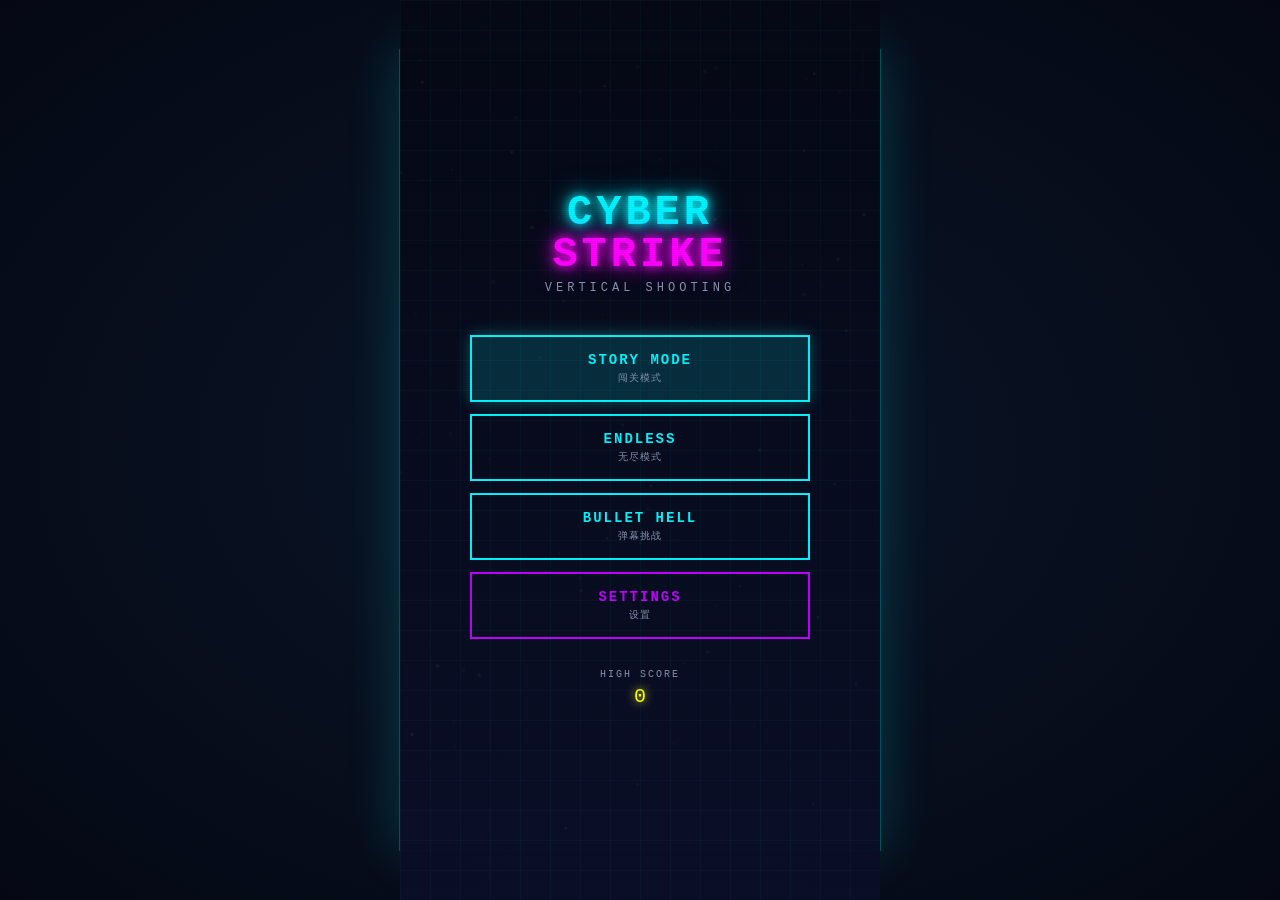
<file: game/index.html>
<!DOCTYPE html>
<html lang="zh-CN">
<head>
  <meta charset="UTF-8">
  <meta name="viewport" content="width=device-width, initial-scale=1.0, user-scalable=no">
  <title>CYBER STRIKE - 飞机大战</title>
  <link rel="stylesheet" href="css/style.css">
</head>
<body>
  <div id="game-container">
    <canvas id="game-canvas"></canvas>
    
    <div id="hud" class="hidden">
      <div class="hud-top">
        <div class="hud-left">
          <div class="score-display">
            <span class="label">SCORE</span>
            <span id="score-value">0</span>
          </div>
          <div class="combo-display" id="combo-display">
            <span class="combo-multiplier">x1</span>
            <span class="combo-label">COMBO</span>
          </div>
        </div>
        <div class="hud-right">
          <div class="health-bar">
            <div class="health-label">HP</div>
            <div class="health-bar-container">
              <div class="health-bar-fill" id="health-fill"></div>
            </div>
          </div>
          <div class="shield-indicator" id="shield-indicator">
            <span class="shield-icon">◇</span>
            <span>SHIELD</span>
          </div>
        </div>
      </div>
      
      <div class="boss-bar-container hidden" id="boss-bar-container">
        <div class="boss-name" id="boss-name">BOSS</div>
        <div class="boss-hp-bar">
          <div class="boss-hp-fill" id="boss-hp-fill"></div>
        </div>
      </div>
      
      <div class="hud-bottom">
        <div class="weapon-display">
          <span class="weapon-icon" id="weapon-icon">⚡</span>
          <span class="weapon-name" id="weapon-name">LASER</span>
          <span class="weapon-level" id="weapon-level">LV.1</span>
        </div>
        <div class="skill-container">
          <div class="skill-bar-container">
            <div class="skill-bar-fill" id="skill-fill"></div>
            <span class="skill-label">ULTIMATE</span>
          </div>
          <span class="skill-key">[SPACE]</span>
        </div>
        <div class="pause-btn" id="pause-btn">⏸</div>
      </div>
    </div>
    
    <div id="main-menu" class="menu-screen">
      <div class="menu-content">
        <h1 class="game-title">
          <span class="title-cyber">CYBER</span>
          <span class="title-strike">STRIKE</span>
        </h1>
        <p class="game-subtitle">VERTICAL SHOOTING</p>
        
        <div class="menu-buttons">
          <button class="cyber-btn primary" data-mode="story">
            <span class="btn-text">STORY MODE</span>
            <span class="btn-sub">闯关模式</span>
          </button>
          <button class="cyber-btn" data-mode="endless">
            <span class="btn-text">ENDLESS</span>
            <span class="btn-sub">无尽模式</span>
          </button>
          <button class="cyber-btn" data-mode="bullet">
            <span class="btn-text">BULLET HELL</span>
            <span class="btn-sub">弹幕挑战</span>
          </button>
          <button class="cyber-btn secondary" id="settings-btn">
            <span class="btn-text">SETTINGS</span>
            <span class="btn-sub">设置</span>
          </button>
        </div>
        
        <div class="high-score-display">
          <span class="hs-label">HIGH SCORE</span>
          <span class="hs-value" id="high-score">0</span>
        </div>
      </div>
      
      <div class="scanlines"></div>
      <div class="grid-bg"></div>
    </div>
    
    <div id="level-select" class="menu-screen hidden">
      <div class="menu-content">
        <h2 class="menu-title">SELECT LEVEL</h2>
        <div class="level-grid" id="level-grid"></div>
        <button class="cyber-btn back-btn" id="back-to-menu">← BACK</button>
      </div>
    </div>
    
    <div id="pause-menu" class="menu-screen hidden">
      <div class="menu-content pause-content">
        <h2 class="menu-title">PAUSED</h2>
        <div class="menu-buttons">
          <button class="cyber-btn primary" id="resume-btn">
            <span class="btn-text">RESUME</span>
            <span class="btn-sub">继续游戏</span>
          </button>
          <button class="cyber-btn" id="restart-btn">
            <span class="btn-text">RESTART</span>
            <span class="btn-sub">重新开始</span>
          </button>
          <button class="cyber-btn secondary" id="quit-btn">
            <span class="btn-text">QUIT</span>
            <span class="btn-sub">返回主菜单</span>
          </button>
        </div>
      </div>
    </div>
    
    <div id="game-over" class="menu-screen hidden">
      <div class="menu-content">
        <h2 class="menu-title gameover-title">GAME OVER</h2>
        <div class="result-stats">
          <div class="stat-item">
            <span class="stat-label">FINAL SCORE</span>
            <span class="stat-value" id="final-score">0</span>
          </div>
          <div class="stat-item">
            <span class="stat-label">HIGH SCORE</span>
            <span class="stat-value" id="final-high-score">0</span>
          </div>
          <div class="stat-item">
            <span class="stat-label">KILLS</span>
            <span class="stat-value" id="final-kills">0</span>
          </div>
        </div>
        <div class="menu-buttons">
          <button class="cyber-btn primary" id="retry-btn">
            <span class="btn-text">RETRY</span>
            <span class="btn-sub">再来一次</span>
          </button>
          <button class="cyber-btn secondary" id="gameover-menu-btn">
            <span class="btn-text">MENU</span>
            <span class="btn-sub">返回菜单</span>
          </button>
        </div>
      </div>
    </div>
    
    <div id="victory" class="menu-screen hidden">
      <div class="menu-content">
        <h2 class="menu-title victory-title">VICTORY!</h2>
        <div class="stars-display" id="stars-display">
          <span class="star">★</span>
          <span class="star">★</span>
          <span class="star">★</span>
        </div>
        <div class="result-stats">
          <div class="stat-item">
            <span class="stat-label">SCORE</span>
            <span class="stat-value" id="victory-score">0</span>
          </div>
          <div class="stat-item">
            <span class="stat-label">TIME</span>
            <span class="stat-value" id="victory-time">00:00</span>
          </div>
        </div>
        <div class="menu-buttons">
          <button class="cyber-btn primary" id="next-level-btn">
            <span class="btn-text">NEXT LEVEL</span>
            <span class="btn-sub">下一关</span>
          </button>
          <button class="cyber-btn secondary" id="victory-menu-btn">
            <span class="btn-text">MENU</span>
            <span class="btn-sub">返回菜单</span>
          </button>
        </div>
      </div>
    </div>
    
    <div id="settings-panel" class="menu-screen hidden">
      <div class="menu-content">
        <h2 class="menu-title">SETTINGS</h2>
        <div class="settings-list">
          <div class="setting-item">
            <span class="setting-label">BGM VOLUME</span>
            <div class="slider-container">
              <input type="range" id="bgm-volume" min="0" max="100" value="50">
              <span class="slider-value" id="bgm-volume-value">50%</span>
            </div>
          </div>
          <div class="setting-item">
            <span class="setting-label">SFX VOLUME</span>
            <div class="slider-container">
              <input type="range" id="sfx-volume" min="0" max="100" value="70">
              <span class="slider-value" id="sfx-volume-value">70%</span>
            </div>
          </div>
          <div class="setting-item">
            <span class="setting-label">DIFFICULTY</span>
            <div class="difficulty-btns">
              <button class="diff-btn active" data-diff="easy">EASY</button>
              <button class="diff-btn" data-diff="normal">NORMAL</button>
              <button class="diff-btn" data-diff="hard">HARD</button>
            </div>
          </div>
          <div class="setting-item">
            <span class="setting-label">SCREEN SHAKE</span>
            <div class="toggle-switch" id="shake-toggle">
              <div class="toggle-knob"></div>
            </div>
          </div>
        </div>
        <button class="cyber-btn back-btn" id="settings-back">← BACK</button>
      </div>
    </div>
    
    <div id="boss-warning" class="boss-warning hidden">
      <div class="warning-text">WARNING</div>
      <div class="warning-sub">INCOMING BOSS</div>
    </div>
  </div>
  
  <script src="js/core/Utils.js"></script>
  <script src="js/core/Input.js"></script>
  <script src="js/core/Game.js"></script>
  <script src="js/entities/Particle.js"></script>
  <script src="js/entities/Bullet.js"></script>
  <script src="js/entities/PowerUp.js"></script>
  <script src="js/entities/Player.js"></script>
  <script src="js/entities/Enemy.js"></script>
  <script src="js/entities/Boss.js"></script>
  <script src="js/systems/ParticleSystem.js"></script>
  <script src="js/systems/CollisionSystem.js"></script>
  <script src="js/systems/WeaponSystem.js"></script>
  <script src="js/systems/AudioSystem.js"></script>
  <script src="js/systems/UISystem.js"></script>
  <script src="js/data/weapons.js"></script>
  <script src="js/data/enemies.js"></script>
  <script src="js/data/bosses.js"></script>
  <script src="js/data/levels.js"></script>
  <script src="js/main.js"></script>
</body>
</html>
</file>
<file: game/css/style.css>
:root {
  --cyan: #00f5ff;
  --magenta: #ff00ff;
  --purple: #bf00ff;
  --red: #ff0040;
  --green: #00ff88;
  --yellow: #ffff00;
  --bg-dark: #0a0e27;
  --bg-darker: #050814;
  --bg-panel: rgba(10, 14, 39, 0.9);
  --border-glow: rgba(0, 245, 255, 0.5);
  --text-primary: #ffffff;
  --text-secondary: #8892b0;
  --glow-cyan: 0 0 10px var(--cyan), 0 0 20px var(--cyan), 0 0 40px rgba(0, 245, 255, 0.3);
  --glow-magenta: 0 0 10px var(--magenta), 0 0 20px var(--magenta), 0 0 40px rgba(255, 0, 255, 0.3);
}

* {
  margin: 0;
  padding: 0;
  box-sizing: border-box;
}

@font-face {
  font-family: 'CyberFont';
  src: local('Orbitron'), local('Rajdhani'), local('Courier New');
}

body {
  background: var(--bg-darker);
  font-family: 'Orbitron', 'Rajdhani', 'Courier New', monospace;
  overflow: hidden;
  user-select: none;
  -webkit-user-select: none;
  color: var(--text-primary);
}

#game-container {
  position: relative;
  width: 100vw;
  height: 100vh;
  display: flex;
  align-items: center;
  justify-content: center;
  background: radial-gradient(ellipse at center, #0a1628 0%, #050814 100%);
}

#game-canvas {
  display: block;
  background: var(--bg-darker);
  box-shadow: 0 0 50px rgba(0, 245, 255, 0.2), inset 0 0 100px rgba(0, 0, 0, 0.5);
  border: 1px solid rgba(0, 245, 255, 0.3);
}

.hidden {
  display: none !important;
}

#hud {
  position: absolute;
  top: 0;
  left: 50%;
  transform: translateX(-50%);
  width: 100%;
  max-width: 480px;
  height: 100%;
  pointer-events: none;
  z-index: 10;
}

.hud-top {
  position: absolute;
  top: 10px;
  left: 10px;
  right: 10px;
  display: flex;
  justify-content: space-between;
  align-items: flex-start;
}

.hud-left {
  display: flex;
  flex-direction: column;
  gap: 8px;
}

.score-display {
  display: flex;
  flex-direction: column;
}

.score-display .label {
  font-size: 10px;
  color: var(--cyan);
  letter-spacing: 2px;
  text-shadow: 0 0 5px var(--cyan);
}

#score-value {
  font-size: 24px;
  font-weight: bold;
  color: #fff;
  text-shadow: 0 0 10px var(--cyan);
  font-family: 'Courier New', monospace;
}

.combo-display {
  display: flex;
  align-items: baseline;
  gap: 5px;
  opacity: 0;
  transition: opacity 0.3s;
}

.combo-display.active {
  opacity: 1;
}

.combo-multiplier {
  font-size: 18px;
  font-weight: bold;
  color: var(--yellow);
  text-shadow: 0 0 10px var(--yellow);
}

.combo-label {
  font-size: 10px;
  color: var(--yellow);
  letter-spacing: 1px;
}

.hud-right {
  display: flex;
  flex-direction: column;
  align-items: flex-end;
  gap: 8px;
}

.health-bar {
  display: flex;
  align-items: center;
  gap: 8px;
}

.health-label {
  font-size: 10px;
  color: var(--red);
  letter-spacing: 1px;
  text-shadow: 0 0 5px var(--red);
}

.health-bar-container {
  width: 100px;
  height: 12px;
  background: rgba(255, 0, 64, 0.2);
  border: 1px solid var(--red);
  position: relative;
  box-shadow: 0 0 10px rgba(255, 0, 64, 0.3);
}

.health-bar-fill {
  height: 100%;
  background: linear-gradient(90deg, var(--red), #ff4466);
  transition: width 0.3s;
  box-shadow: 0 0 10px var(--red);
}

.shield-indicator {
  display: flex;
  align-items: center;
  gap: 5px;
  font-size: 10px;
  color: var(--cyan);
  text-shadow: 0 0 5px var(--cyan);
  opacity: 0;
  transition: opacity 0.3s;
}

.shield-indicator.active {
  opacity: 1;
}

.shield-icon {
  font-size: 16px;
}

.boss-bar-container {
  position: absolute;
  top: 60px;
  left: 50%;
  transform: translateX(-50%);
  width: 85%;
  text-align: center;
}

.boss-name {
  font-size: 14px;
  color: var(--red);
  letter-spacing: 3px;
  text-shadow: 0 0 10px var(--red);
  margin-bottom: 5px;
  animation: bossNamePulse 1s infinite;
}

@keyframes bossNamePulse {
  0%, 100% { opacity: 1; }
  50% { opacity: 0.6; }
}

.boss-hp-bar {
  width: 100%;
  height: 14px;
  background: rgba(255, 0, 64, 0.2);
  border: 2px solid var(--red);
  position: relative;
  box-shadow: 0 0 15px rgba(255, 0, 64, 0.5);
}

.boss-hp-fill {
  height: 100%;
  background: linear-gradient(90deg, var(--red), var(--magenta), var(--red));
  background-size: 200% 100%;
  animation: hpShimmer 2s linear infinite;
  transition: width 0.3s;
}

@keyframes hpShimmer {
  0% { background-position: 0% 0%; }
  100% { background-position: 200% 0%; }
}

.hud-bottom {
  position: absolute;
  bottom: 10px;
  left: 10px;
  right: 10px;
  display: flex;
  justify-content: space-between;
  align-items: center;
}

.weapon-display {
  display: flex;
  align-items: center;
  gap: 6px;
  padding: 5px 10px;
  background: rgba(0, 245, 255, 0.1);
  border: 1px solid rgba(0, 245, 255, 0.3);
}

.weapon-icon {
  font-size: 16px;
  color: var(--cyan);
  text-shadow: 0 0 5px var(--cyan);
}

.weapon-name {
  font-size: 11px;
  color: var(--cyan);
  letter-spacing: 1px;
}

.weapon-level {
  font-size: 10px;
  color: var(--yellow);
  text-shadow: 0 0 5px var(--yellow);
}

.skill-container {
  display: flex;
  align-items: center;
  gap: 8px;
}

.skill-bar-container {
  width: 120px;
  height: 10px;
  background: rgba(191, 0, 255, 0.2);
  border: 1px solid var(--purple);
  position: relative;
  box-shadow: 0 0 10px rgba(191, 0, 255, 0.3);
}

.skill-bar-fill {
  height: 100%;
  background: linear-gradient(90deg, var(--purple), var(--magenta));
  width: 0%;
  transition: width 0.2s;
  box-shadow: 0 0 10px var(--purple);
}

.skill-bar-container.ready .skill-bar-fill {
  animation: skillReady 0.5s infinite alternate;
}

@keyframes skillReady {
  from { box-shadow: 0 0 10px var(--purple); }
  to { box-shadow: 0 0 20px var(--magenta), 0 0 30px var(--purple); }
}

.skill-label {
  position: absolute;
  top: 50%;
  left: 50%;
  transform: translate(-50%, -50%);
  font-size: 8px;
  color: #fff;
  letter-spacing: 1px;
  white-space: nowrap;
}

.skill-key {
  font-size: 10px;
  color: var(--text-secondary);
}

.pause-btn {
  pointer-events: auto;
  width: 30px;
  height: 30px;
  display: flex;
  align-items: center;
  justify-content: center;
  background: rgba(0, 245, 255, 0.1);
  border: 1px solid rgba(0, 245, 255, 0.3);
  color: var(--cyan);
  cursor: pointer;
  transition: all 0.2s;
}

.pause-btn:hover {
  background: rgba(0, 245, 255, 0.3);
  box-shadow: 0 0 10px var(--cyan);
}

.menu-screen {
  position: absolute;
  top: 0;
  left: 50%;
  transform: translateX(-50%);
  width: 100%;
  max-width: 480px;
  height: 100%;
  display: flex;
  align-items: center;
  justify-content: center;
  z-index: 100;
  background: linear-gradient(180deg, rgba(5, 8, 20, 0.95) 0%, rgba(10, 14, 39, 0.95) 100%);
}

.menu-content {
  text-align: center;
  padding: 30px;
  width: 100%;
  max-width: 400px;
}

.game-title {
  font-size: 42px;
  margin-bottom: 5px;
  line-height: 1;
  letter-spacing: 4px;
}

.title-cyber {
  display: block;
  color: var(--cyan);
  text-shadow: var(--glow-cyan);
  animation: titleGlitch 3s infinite;
}

.title-strike {
  display: block;
  color: var(--magenta);
  text-shadow: var(--glow-magenta);
  animation: titleGlitch 3s infinite 0.5s;
}

@keyframes titleGlitch {
  0%, 90%, 100% { transform: translateX(0); opacity: 1; }
  91% { transform: translateX(-2px); opacity: 0.8; }
  92% { transform: translateX(2px); opacity: 0.9; }
  93% { transform: translateX(-1px); opacity: 1; }
}

.game-subtitle {
  font-size: 12px;
  color: var(--text-secondary);
  letter-spacing: 4px;
  margin-bottom: 40px;
}

.menu-title {
  font-size: 28px;
  color: var(--cyan);
  text-shadow: var(--glow-cyan);
  margin-bottom: 30px;
  letter-spacing: 3px;
}

.gameover-title {
  color: var(--red);
  text-shadow: var(--glow-magenta);
}

.victory-title {
  color: var(--green);
  text-shadow: 0 0 10px var(--green), 0 0 20px var(--green);
}

.menu-buttons {
  display: flex;
  flex-direction: column;
  gap: 12px;
  margin-bottom: 30px;
}

.cyber-btn {
  position: relative;
  padding: 15px 25px;
  background: transparent;
  border: 2px solid var(--cyan);
  color: var(--cyan);
  font-family: inherit;
  font-size: 14px;
  cursor: pointer;
  letter-spacing: 2px;
  transition: all 0.3s;
  overflow: hidden;
}

.cyber-btn::before {
  content: '';
  position: absolute;
  top: 0;
  left: -100%;
  width: 100%;
  height: 100%;
  background: linear-gradient(90deg, transparent, rgba(0, 245, 255, 0.3), transparent);
  transition: left 0.5s;
}

.cyber-btn:hover::before {
  left: 100%;
}

.cyber-btn:hover {
  background: rgba(0, 245, 255, 0.1);
  box-shadow: 0 0 20px rgba(0, 245, 255, 0.5), inset 0 0 20px rgba(0, 245, 255, 0.1);
  transform: scale(1.02);
}

.cyber-btn:active {
  transform: scale(0.98);
}

.cyber-btn.primary {
  background: rgba(0, 245, 255, 0.15);
  border-color: var(--cyan);
  box-shadow: 0 0 15px rgba(0, 245, 255, 0.3);
}

.cyber-btn.secondary {
  border-color: var(--purple);
  color: var(--purple);
}

.cyber-btn.secondary:hover {
  background: rgba(191, 0, 255, 0.1);
  box-shadow: 0 0 20px rgba(191, 0, 255, 0.5);
}

.cyber-btn .btn-text {
  display: block;
  font-weight: bold;
}

.cyber-btn .btn-sub {
  display: block;
  font-size: 10px;
  color: var(--text-secondary);
  margin-top: 3px;
  letter-spacing: 1px;
}

.back-btn {
  padding: 10px 20px;
  font-size: 12px;
}

.high-score-display {
  display: flex;
  flex-direction: column;
  align-items: center;
  gap: 5px;
}

.hs-label {
  font-size: 10px;
  color: var(--text-secondary);
  letter-spacing: 2px;
}

.hs-value {
  font-size: 20px;
  color: var(--yellow);
  text-shadow: 0 0 10px var(--yellow);
  font-family: 'Courier New', monospace;
}

.result-stats {
  display: flex;
  flex-direction: column;
  gap: 15px;
  margin-bottom: 30px;
}

.stat-item {
  display: flex;
  justify-content: space-between;
  padding: 10px 20px;
  background: rgba(0, 245, 255, 0.05);
  border: 1px solid rgba(0, 245, 255, 0.2);
}

.stat-label {
  font-size: 11px;
  color: var(--text-secondary);
  letter-spacing: 2px;
}

.stat-value {
  font-size: 16px;
  color: var(--cyan);
  text-shadow: 0 0 5px var(--cyan);
  font-family: 'Courier New', monospace;
}

.stars-display {
  margin-bottom: 20px;
}

.star {
  font-size: 36px;
  color: var(--yellow);
  text-shadow: 0 0 15px var(--yellow);
  margin: 0 5px;
  animation: starPop 0.5s ease-out backwards;
}

.star:nth-child(1) { animation-delay: 0.2s; }
.star:nth-child(2) { animation-delay: 0.4s; }
.star:nth-child(3) { animation-delay: 0.6s; }

.star.earned {
  color: var(--yellow);
}

.star:not(.earned) {
  color: rgba(255, 255, 255, 0.2);
  text-shadow: none;
}

@keyframes starPop {
  0% { transform: scale(0) rotate(-180deg); opacity: 0; }
  50% { transform: scale(1.2) rotate(10deg); }
  100% { transform: scale(1) rotate(0); opacity: 1; }
}

.level-grid {
  display: grid;
  grid-template-columns: repeat(3, 1fr);
  gap: 12px;
  margin-bottom: 25px;
}

.level-btn {
  aspect-ratio: 1;
  background: rgba(0, 245, 255, 0.05);
  border: 2px solid rgba(0, 245, 255, 0.3);
  color: var(--cyan);
  font-family: inherit;
  font-size: 20px;
  cursor: pointer;
  display: flex;
  flex-direction: column;
  align-items: center;
  justify-content: center;
  gap: 4px;
  transition: all 0.3s;
}

.level-btn:hover:not(.locked) {
  border-color: var(--cyan);
  background: rgba(0, 245, 255, 0.15);
  box-shadow: 0 0 15px rgba(0, 245, 255, 0.4);
  transform: scale(1.05);
}

.level-btn.locked {
  opacity: 0.4;
  cursor: not-allowed;
  border-color: var(--text-secondary);
  color: var(--text-secondary);
}

.level-btn .level-num {
  font-size: 24px;
  font-weight: bold;
}

.level-btn .level-stars {
  font-size: 10px;
  color: var(--yellow);
}

.settings-list {
  display: flex;
  flex-direction: column;
  gap: 20px;
  margin-bottom: 25px;
}

.setting-item {
  display: flex;
  justify-content: space-between;
  align-items: center;
  padding: 10px 0;
  border-bottom: 1px solid rgba(0, 245, 255, 0.1);
}

.setting-label {
  font-size: 12px;
  color: var(--text-secondary);
  letter-spacing: 1px;
}

.slider-container {
  display: flex;
  align-items: center;
  gap: 10px;
}

input[type="range"] {
  width: 100px;
  height: 4px;
  -webkit-appearance: none;
  background: rgba(0, 245, 255, 0.2);
  outline: none;
}

input[type="range"]::-webkit-slider-thumb {
  -webkit-appearance: none;
  width: 14px;
  height: 14px;
  background: var(--cyan);
  border-radius: 50%;
  cursor: pointer;
  box-shadow: 0 0 10px var(--cyan);
}

.slider-value {
  font-size: 11px;
  color: var(--cyan);
  width: 35px;
  text-align: right;
  font-family: 'Courier New', monospace;
}

.difficulty-btns {
  display: flex;
  gap: 5px;
}

.diff-btn {
  padding: 6px 12px;
  background: transparent;
  border: 1px solid var(--text-secondary);
  color: var(--text-secondary);
  font-family: inherit;
  font-size: 10px;
  cursor: pointer;
  letter-spacing: 1px;
  transition: all 0.2s;
}

.diff-btn:hover {
  border-color: var(--cyan);
  color: var(--cyan);
}

.diff-btn.active {
  border-color: var(--cyan);
  background: rgba(0, 245, 255, 0.15);
  color: var(--cyan);
  box-shadow: 0 0 10px rgba(0, 245, 255, 0.3);
}

.toggle-switch {
  width: 40px;
  height: 22px;
  background: rgba(255, 255, 255, 0.1);
  border: 1px solid var(--text-secondary);
  position: relative;
  cursor: pointer;
  transition: all 0.3s;
}

.toggle-switch.active {
  background: rgba(0, 245, 255, 0.2);
  border-color: var(--cyan);
}

.toggle-knob {
  position: absolute;
  top: 2px;
  left: 2px;
  width: 16px;
  height: 16px;
  background: var(--text-secondary);
  transition: all 0.3s;
}

.toggle-switch.active .toggle-knob {
  left: 20px;
  background: var(--cyan);
  box-shadow: 0 0 10px var(--cyan);
}

.boss-warning {
  position: absolute;
  top: 50%;
  left: 50%;
  transform: translate(-50%, -50%);
  z-index: 50;
  text-align: center;
  pointer-events: none;
  animation: warningFlash 0.5s infinite;
}

@keyframes warningFlash {
  0%, 100% { opacity: 1; }
  50% { opacity: 0.3; }
}

.warning-text {
  font-size: 48px;
  color: var(--red);
  text-shadow: 0 0 20px var(--red), 0 0 40px var(--red);
  letter-spacing: 8px;
  font-weight: bold;
}

.warning-sub {
  font-size: 16px;
  color: var(--red);
  letter-spacing: 4px;
  margin-top: 10px;
}

.scanlines {
  position: absolute;
  top: 0;
  left: 0;
  width: 100%;
  height: 100%;
  background: repeating-linear-gradient(
    0deg,
    rgba(0, 0, 0, 0.15),
    rgba(0, 0, 0, 0.15) 1px,
    transparent 1px,
    transparent 2px
  );
  pointer-events: none;
  opacity: 0.3;
}

.grid-bg {
  position: absolute;
  top: 0;
  left: 0;
  width: 100%;
  height: 100%;
  background-image: 
    linear-gradient(rgba(0, 245, 255, 0.03) 1px, transparent 1px),
    linear-gradient(90deg, rgba(0, 245, 255, 0.03) 1px, transparent 1px);
  background-size: 30px 30px;
  pointer-events: none;
  animation: gridMove 10s linear infinite;
}

@keyframes gridMove {
  0% { background-position: 0 0; }
  100% { background-position: 0 30px; }
}

.pause-content {
  background: rgba(5, 8, 20, 0.9);
  border: 1px solid rgba(0, 245, 255, 0.3);
  padding: 40px;
  box-shadow: 0 0 30px rgba(0, 245, 255, 0.2);
}

@media (max-width: 480px) {
  .game-title {
    font-size: 32px;
  }
  
  .menu-content {
    padding: 20px;
  }
  
  .cyber-btn {
    padding: 12px 20px;
    font-size: 12px;
  }
  
  .menu-title {
    font-size: 22px;
  }
}
</file>
